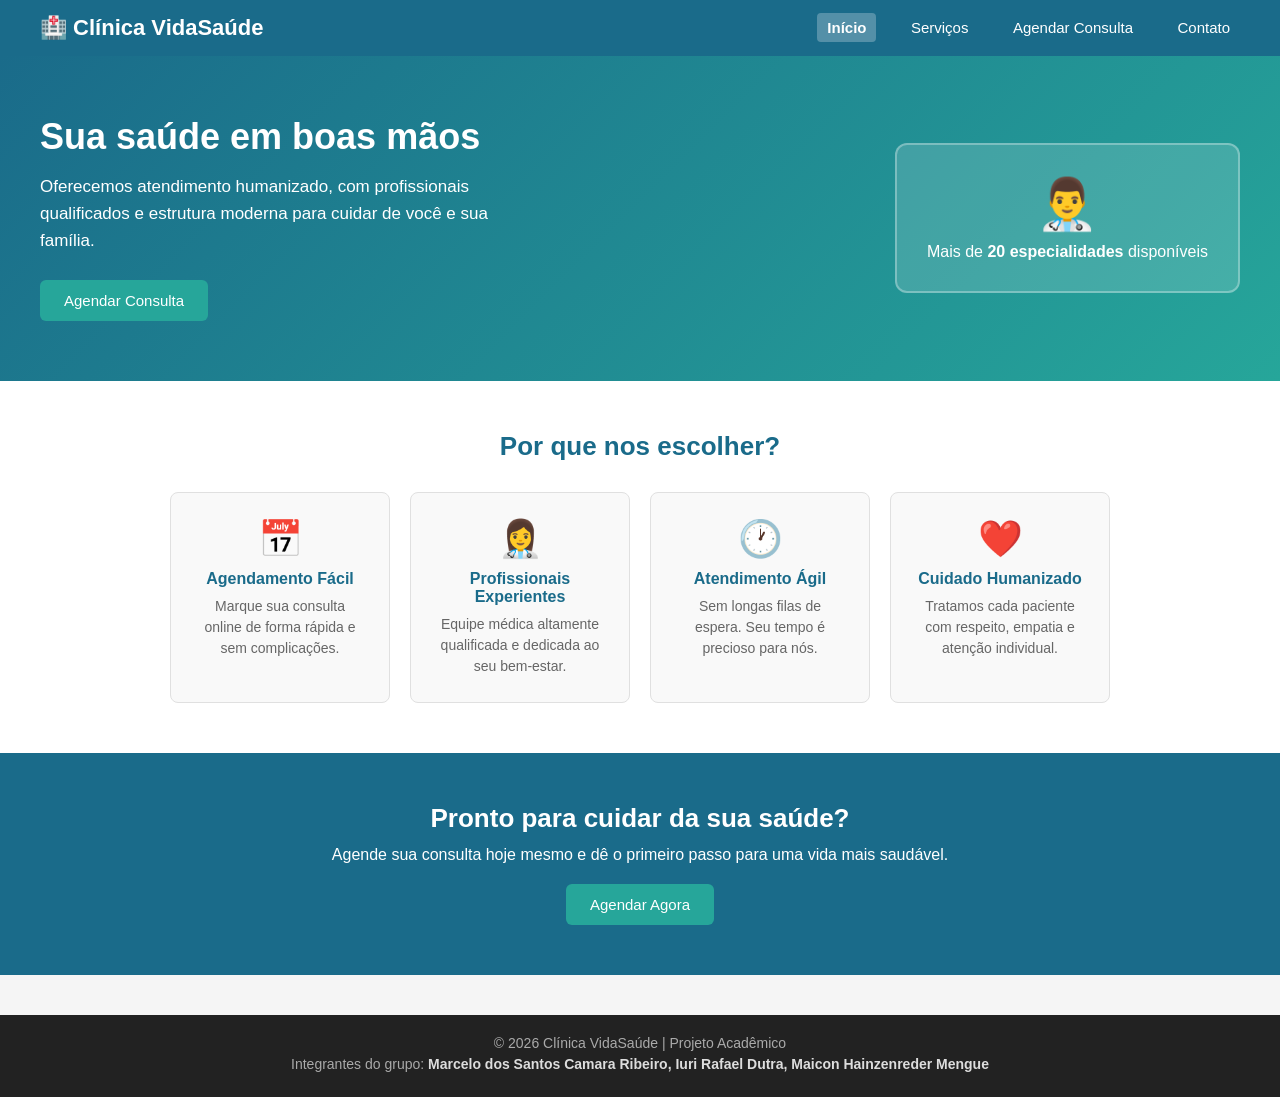
<file: index.html>
<!DOCTYPE html>
<html lang="pt-BR">
<head>
  <meta charset="UTF-8" />
  <meta name="viewport" content="width=device-width, initial-scale=1.0"/>
  <title>Clínica VidaSaúde - Início</title>
  <link rel="stylesheet" href="style.css" />
</head>
<body>

  <header>
    <div class="logo">🏥 Clínica VidaSaúde</div>
    <nav>
      <a href="index.html" class="ativo">Início</a>
      <a href="servicos.html">Serviços</a>
      <a href="agendamento.html">Agendar Consulta</a>
      <a href="contato.html">Contato</a>
    </nav>
  </header>

  <section class="hero">
    <div class="hero-texto">
      <h1>Sua saúde em boas mãos</h1>
      <p>Oferecemos atendimento humanizado, com profissionais qualificados e estrutura moderna para cuidar de você e sua família.</p>
      <a href="agendamento.html" class="btn-principal">Agendar Consulta</a>
    </div>
    <div class="hero-imagem">
      <div class="card-destaque">
        <span>👨‍⚕️</span>
        <p>Mais de <strong>20 especialidades</strong> disponíveis</p>
      </div>
    </div>
  </section>

  <section class="diferenciais">
    <h2>Por que nos escolher?</h2>
    <div class="cards">
      <div class="card">
        <span>📅</span>
        <h3>Agendamento Fácil</h3>
        <p>Marque sua consulta online de forma rápida e sem complicações.</p>
      </div>
      <div class="card">
        <span>👩‍⚕️</span>
        <h3>Profissionais Experientes</h3>
        <p>Equipe médica altamente qualificada e dedicada ao seu bem-estar.</p>
      </div>
      <div class="card">
        <span>🕐</span>
        <h3>Atendimento Ágil</h3>
        <p>Sem longas filas de espera. Seu tempo é precioso para nós.</p>
      </div>
      <div class="card">
        <span>❤️</span>
        <h3>Cuidado Humanizado</h3>
        <p>Tratamos cada paciente com respeito, empatia e atenção individual.</p>
      </div>
    </div>
  </section>

  <section class="cta">
    <h2>Pronto para cuidar da sua saúde?</h2>
    <p>Agende sua consulta hoje mesmo e dê o primeiro passo para uma vida mais saudável.</p>
    <a href="agendamento.html" class="btn-principal">Agendar Agora</a>
  </section>

  <footer>
    <p>© 2026 Clínica VidaSaúde | Projeto Acadêmico</p>
    <p>Integrantes do grupo: <strong>Marcelo dos Santos Camara Ribeiro, Iuri Rafael Dutra, Maicon Hainzenreder Mengue</strong></p>
  </footer>

  <script src="script.js"></script>
</body>
</html>
</file>
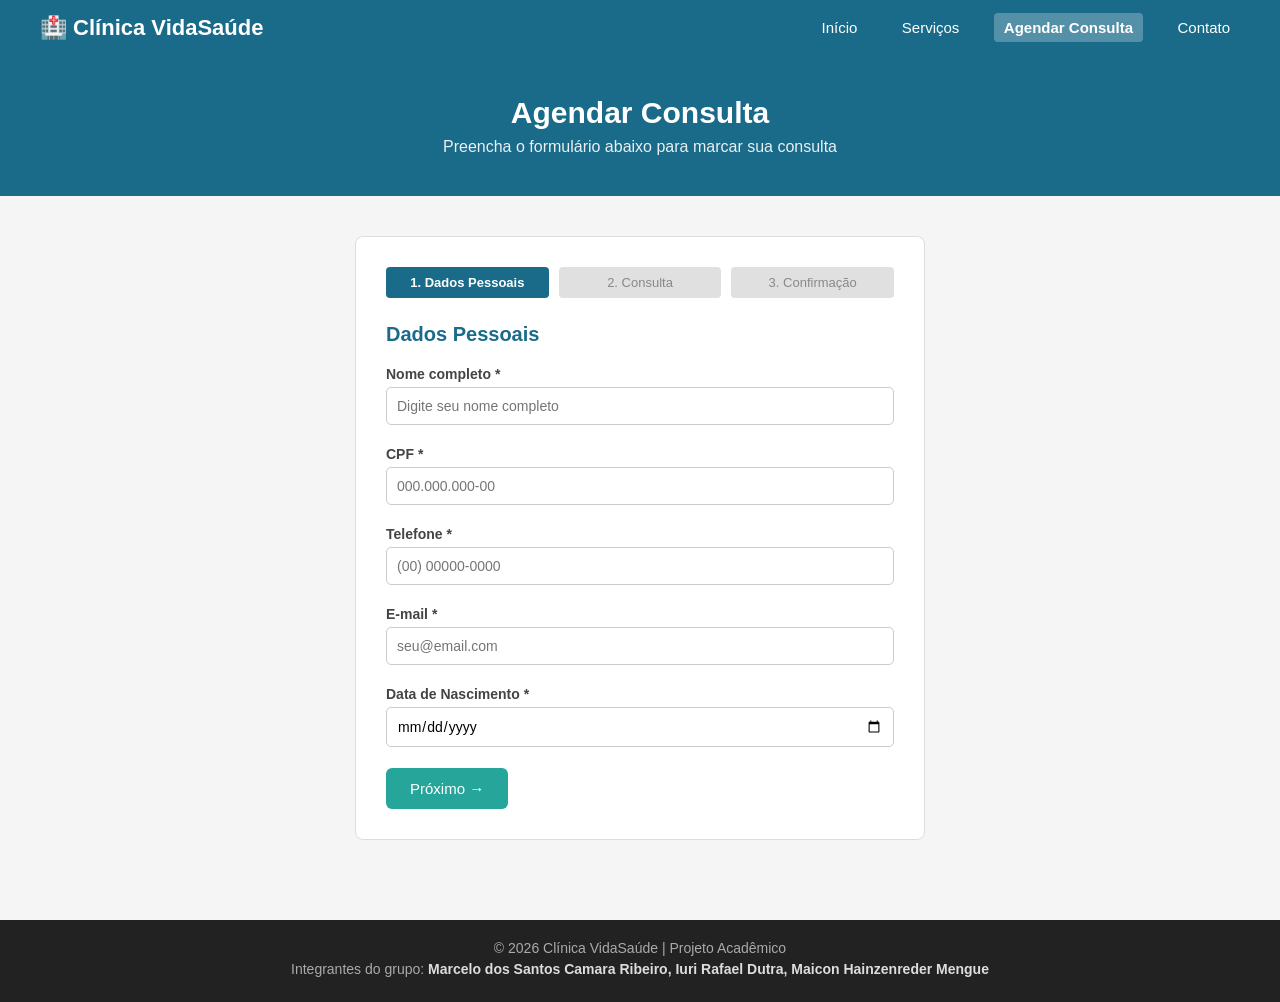
<file: agendamento.html>
<!DOCTYPE html>
<html lang="pt-BR">
<head>
  <meta charset="UTF-8" />
  <meta name="viewport" content="width=device-width, initial-scale=1.0"/>
  <title>Clínica VidaSaúde - Agendar Consulta</title>
  <link rel="stylesheet" href="style.css" />
</head>
<body>

  <header>
    <div class="logo">🏥 Clínica VidaSaúde</div>
    <nav>
      <a href="index.html">Início</a>
      <a href="servicos.html">Serviços</a>
      <a href="agendamento.html" class="ativo">Agendar Consulta</a>
      <a href="contato.html">Contato</a>
    </nav>
  </header>

  <div class="pagina-topo">
    <h1>Agendar Consulta</h1>
    <p>Preencha o formulário abaixo para marcar sua consulta</p>
  </div>

  <section class="agendamento-container">
    <div class="formulario-box">

      <!-- Indicador de passos -->
      <div class="passos">
        <div class="passo ativo" id="passo-1-ind">1. Dados Pessoais</div>
        <div class="passo" id="passo-2-ind">2. Consulta</div>
        <div class="passo" id="passo-3-ind">3. Confirmação</div>
      </div>

      <!-- Passo 1: Dados Pessoais -->
      <div id="passo-1">
        <h2>Dados Pessoais</h2>
        <div class="campo">
          <label>Nome completo *</label>
          <input type="text" id="nome" placeholder="Digite seu nome completo" />
          <span class="erro" id="erro-nome"></span>
        </div>
        <div class="campo">
          <label>CPF *</label>
          <input type="text" id="cpf" placeholder="000.000.000-00" maxlength="14" oninput="mascaraCPF(this)" />
          <span class="erro" id="erro-cpf"></span>
        </div>
        <div class="campo">
          <label>Telefone *</label>
          <input type="text" id="telefone" placeholder="(00) 00000-0000" maxlength="15" oninput="mascaraTelefone(this)" />
          <span class="erro" id="erro-telefone"></span>
        </div>
        <div class="campo">
          <label>E-mail *</label>
          <input type="email" id="email" placeholder="seu@email.com" />
          <span class="erro" id="erro-email"></span>
        </div>
        <div class="campo">
          <label>Data de Nascimento *</label>
          <input type="date" id="nascimento" />
          <span class="erro" id="erro-nascimento"></span>
        </div>
        <button class="btn-principal" onclick="irParaPasso2()">Próximo →</button>
      </div>

      <!-- Passo 2: Escolha da consulta -->
      <div id="passo-2" style="display:none;">
        <h2>Dados da Consulta</h2>
        <div class="campo">
          <label>Especialidade *</label>
          <select id="especialidade">
            <option value="">Selecione...</option>
            <option value="Cardiologia">Cardiologia</option>
            <option value="Dermatologia">Dermatologia</option>
            <option value="Ortopedia">Ortopedia</option>
            <option value="Pediatria">Pediatria</option>
            <option value="Ginecologia">Ginecologia</option>
            <option value="Neurologia">Neurologia</option>
            <option value="Oftalmologia">Oftalmologia</option>
            <option value="Psiquiatria">Psiquiatria</option>
          </select>
          <span class="erro" id="erro-especialidade"></span>
        </div>
        <div class="campo">
          <label>Data desejada *</label>
          <input type="date" id="data-consulta" />
          <span class="erro" id="erro-data"></span>
        </div>
        <div class="campo">
          <label>Horário *</label>
          <select id="horario">
            <option value="">Selecione...</option>
            <option value="08:00">08:00</option>
            <option value="09:00">09:00</option>
            <option value="10:00">10:00</option>
            <option value="11:00">11:00</option>
            <option value="14:00">14:00</option>
            <option value="15:00">15:00</option>
            <option value="16:00">16:00</option>
            <option value="17:00">17:00</option>
          </select>
          <span class="erro" id="erro-horario"></span>
        </div>
        <div class="campo">
          <label>Observações (opcional)</label>
          <textarea id="observacoes" placeholder="Informe sintomas ou outras observações..." rows="3"></textarea>
        </div>
        <div class="botoes-linha">
          <button class="btn-secundario" onclick="irParaPasso1()">← Voltar</button>
          <button class="btn-principal" onclick="irParaPasso3()">Próximo →</button>
        </div>
      </div>

      <!-- Passo 3: Confirmação -->
      <div id="passo-3" style="display:none;">
        <h2>Confirme seu agendamento</h2>
        <div class="resumo" id="resumo-agendamento"></div>
        <div class="botoes-linha">
          <button class="btn-secundario" onclick="irParaPasso2()">← Voltar</button>
          <button class="btn-principal" onclick="confirmarAgendamento()">✔ Confirmar</button>
        </div>
      </div>

    </div>
  </section>

  <!-- Modal de sucesso -->
  <div id="modal-sucesso" class="modal" style="display:none;">
    <div class="modal-box">
      <span class="modal-icone">✅</span>
      <h2>Consulta agendada!</h2>
      <p id="modal-texto"></p>
      <button class="btn-principal" onclick="fecharModal()">Voltar ao Início</button>
    </div>
  </div>
  <div id="modal-overlay" class="modal-overlay" style="display:none;"></div>

  <footer>
    <p>© 2026 Clínica VidaSaúde | Projeto Acadêmico</p>
    <p>Integrantes do grupo: <strong>Marcelo dos Santos Camara Ribeiro, Iuri Rafael Dutra, Maicon Hainzenreder Mengue</strong></p>
  </footer>

  <script src="script.js"></script>
  <script>
    // Máscaras
    function mascaraCPF(input) {
      let v = input.value.replace(/\D/g, '');
      v = v.replace(/(\d{3})(\d)/, '$1.$2');
      v = v.replace(/(\d{3})(\d)/, '$1.$2');
      v = v.replace(/(\d{3})(\d{1,2})$/, '$1-$2');
      input.value = v;
    }

    function mascaraTelefone(input) {
      let v = input.value.replace(/\D/g, '');
      v = v.replace(/^(\d{2})(\d)/g, '($1) $2');
      v = v.replace(/(\d{5})(\d{1,4})$/, '$1-$2');
      input.value = v;
    }

    // Validação passo 1
    function irParaPasso2() {
      let valido = true;

      const campos = [
        { id: 'nome', erroId: 'erro-nome', msg: 'Informe seu nome completo.' },
        { id: 'cpf', erroId: 'erro-cpf', msg: 'Informe um CPF válido.' },
        { id: 'telefone', erroId: 'erro-telefone', msg: 'Informe seu telefone.' },
        { id: 'email', erroId: 'erro-email', msg: 'Informe um e-mail válido.' },
        { id: 'nascimento', erroId: 'erro-nascimento', msg: 'Informe sua data de nascimento.' },
      ];

      campos.forEach(function(c) {
        const el = document.getElementById(c.id);
        const erro = document.getElementById(c.erroId);
        if (!el.value.trim()) {
          erro.textContent = c.msg;
          valido = false;
        } else {
          erro.textContent = '';
        }
      });

      if (valido) {
        document.getElementById('passo-1').style.display = 'none';
        document.getElementById('passo-2').style.display = 'block';
        document.getElementById('passo-1-ind').classList.remove('ativo');
        document.getElementById('passo-2-ind').classList.add('ativo');
      }
    }

    function irParaPasso1() {
      document.getElementById('passo-2').style.display = 'none';
      document.getElementById('passo-1').style.display = 'block';
      document.getElementById('passo-2-ind').classList.remove('ativo');
      document.getElementById('passo-1-ind').classList.add('ativo');
    }

    // Validação passo 2
    function irParaPasso3() {
      let valido = true;

      const campos = [
        { id: 'especialidade', erroId: 'erro-especialidade', msg: 'Selecione uma especialidade.' },
        { id: 'data-consulta', erroId: 'erro-data', msg: 'Selecione uma data.' },
        { id: 'horario', erroId: 'erro-horario', msg: 'Selecione um horário.' },
      ];

      campos.forEach(function(c) {
        const el = document.getElementById(c.id);
        const erro = document.getElementById(c.erroId);
        if (!el.value) {
          erro.textContent = c.msg;
          valido = false;
        } else {
          erro.textContent = '';
        }
      });

      if (valido) {
        const nome = document.getElementById('nome').value;
        const especialidade = document.getElementById('especialidade').value;
        const data = document.getElementById('data-consulta').value;
        const horario = document.getElementById('horario').value;
        const obs = document.getElementById('observacoes').value;

        const [ano, mes, dia] = data.split('-');
        const dataFormatada = dia + '/' + mes + '/' + ano;

        document.getElementById('resumo-agendamento').innerHTML =
          '<p><strong>Paciente:</strong> ' + nome + '</p>' +
          '<p><strong>Especialidade:</strong> ' + especialidade + '</p>' +
          '<p><strong>Data:</strong> ' + dataFormatada + '</p>' +
          '<p><strong>Horário:</strong> ' + horario + '</p>' +
          (obs ? '<p><strong>Observações:</strong> ' + obs + '</p>' : '');

        document.getElementById('passo-2').style.display = 'none';
        document.getElementById('passo-3').style.display = 'block';
        document.getElementById('passo-2-ind').classList.remove('ativo');
        document.getElementById('passo-3-ind').classList.add('ativo');
      }
    }

    function irParaPasso2() {
      document.getElementById('passo-3').style.display = 'none';
      document.getElementById('passo-2').style.display = 'block';
      document.getElementById('passo-3-ind').classList.remove('ativo');
      document.getElementById('passo-2-ind').classList.add('ativo');
    }

    function confirmarAgendamento() {
      const nome = document.getElementById('nome').value;
      const especialidade = document.getElementById('especialidade').value;
      const data = document.getElementById('data-consulta').value;
      const horario = document.getElementById('horario').value;
      const [ano, mes, dia] = data.split('-');
      const dataFormatada = dia + '/' + mes + '/' + ano;

      document.getElementById('modal-texto').textContent =
        nome + ', sua consulta de ' + especialidade + ' foi agendada para ' + dataFormatada + ' às ' + horario + '. Você receberá uma confirmação em breve.';

      document.getElementById('modal-sucesso').style.display = 'flex';
      document.getElementById('modal-overlay').style.display = 'block';
    }

    function fecharModal() {
      window.location.href = 'index.html';
    }
  </script>
</body>
</html>
</file>
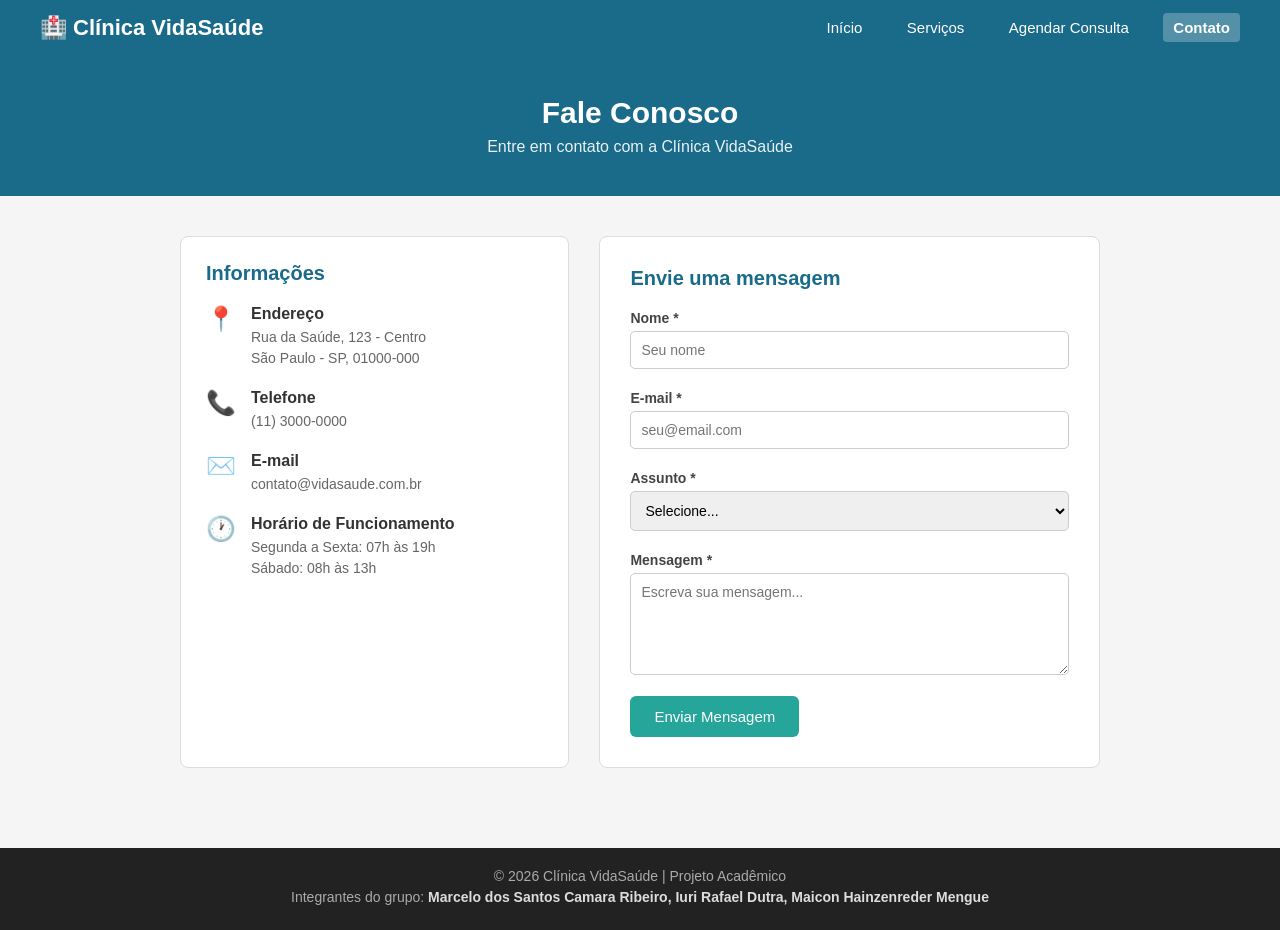
<file: contato.html>
<!DOCTYPE html>
<html lang="pt-BR">
<head>
  <meta charset="UTF-8" />
  <meta name="viewport" content="width=device-width, initial-scale=1.0"/>
  <title>Clínica VidaSaúde - Contato</title>
  <link rel="stylesheet" href="style.css" />
</head>
<body>

  <header>
    <div class="logo">🏥 Clínica VidaSaúde</div>
    <nav>
      <a href="index.html">Início</a>
      <a href="servicos.html">Serviços</a>
      <a href="agendamento.html">Agendar Consulta</a>
      <a href="contato.html" class="ativo">Contato</a>
    </nav>
  </header>

  <div class="pagina-topo">
    <h1>Fale Conosco</h1>
    <p>Entre em contato com a Clínica VidaSaúde</p>
  </div>

  <section class="contato-container">
    <div class="contato-info">
      <h2>Informações</h2>
      <div class="info-item">
        <span>📍</span>
        <div>
          <strong>Endereço</strong>
          <p>Rua da Saúde, 123 - Centro<br/>São Paulo - SP, 01000-000</p>
        </div>
      </div>
      <div class="info-item">
        <span>📞</span>
        <div>
          <strong>Telefone</strong>
          <p>(11) 3000-0000</p>
        </div>
      </div>
      <div class="info-item">
        <span>✉️</span>
        <div>
          <strong>E-mail</strong>
          <p>contato@vidasaude.com.br</p>
        </div>
      </div>
      <div class="info-item">
        <span>🕐</span>
        <div>
          <strong>Horário de Funcionamento</strong>
          <p>Segunda a Sexta: 07h às 19h<br/>Sábado: 08h às 13h</p>
        </div>
      </div>
    </div>

    <div class="formulario-box">
      <h2>Envie uma mensagem</h2>
      <div class="campo">
        <label>Nome *</label>
        <input type="text" id="cont-nome" placeholder="Seu nome" />
        <span class="erro" id="err-cont-nome"></span>
      </div>
      <div class="campo">
        <label>E-mail *</label>
        <input type="email" id="cont-email" placeholder="seu@email.com" />
        <span class="erro" id="err-cont-email"></span>
      </div>
      <div class="campo">
        <label>Assunto *</label>
        <select id="cont-assunto">
          <option value="">Selecione...</option>
          <option value="Dúvida sobre agendamento">Dúvida sobre agendamento</option>
          <option value="Informações sobre serviços">Informações sobre serviços</option>
          <option value="Cancelamento de consulta">Cancelamento de consulta</option>
          <option value="Reclamação">Reclamação</option>
          <option value="Outros">Outros</option>
        </select>
        <span class="erro" id="err-cont-assunto"></span>
      </div>
      <div class="campo">
        <label>Mensagem *</label>
        <textarea id="cont-mensagem" rows="5" placeholder="Escreva sua mensagem..."></textarea>
        <span class="erro" id="err-cont-mensagem"></span>
      </div>
      <button class="btn-principal" onclick="enviarContato()">Enviar Mensagem</button>

      <div id="msg-sucesso" style="display:none; margin-top:15px; padding:12px; background:#e8f5e9; border-left:4px solid #4CAF50; border-radius:4px; color:#2e7d32;">
        ✅ Mensagem enviada com sucesso! Entraremos em contato em breve.
      </div>
    </div>
  </section>

  <footer>
    <p>© 2026 Clínica VidaSaúde | Projeto Acadêmico</p>
    <p>Integrantes do grupo: <strong>Marcelo dos Santos Camara Ribeiro, Iuri Rafael Dutra, Maicon Hainzenreder Mengue</strong></p>
  </footer>

  <script src="script.js"></script>
  <script>
    function enviarContato() {
      let valido = true;

      const campos = [
        { id: 'cont-nome', erroId: 'err-cont-nome', msg: 'Informe seu nome.' },
        { id: 'cont-email', erroId: 'err-cont-email', msg: 'Informe seu e-mail.' },
        { id: 'cont-assunto', erroId: 'err-cont-assunto', msg: 'Selecione um assunto.' },
        { id: 'cont-mensagem', erroId: 'err-cont-mensagem', msg: 'Escreva sua mensagem.' },
      ];

      campos.forEach(function(c) {
        const el = document.getElementById(c.id);
        const erro = document.getElementById(c.erroId);
        if (!el.value.trim()) {
          erro.textContent = c.msg;
          valido = false;
        } else {
          erro.textContent = '';
        }
      });

      if (valido) {
        document.getElementById('cont-nome').value = '';
        document.getElementById('cont-email').value = '';
        document.getElementById('cont-assunto').value = '';
        document.getElementById('cont-mensagem').value = '';
        document.getElementById('msg-sucesso').style.display = 'block';

        setTimeout(function() {
          document.getElementById('msg-sucesso').style.display = 'none';
        }, 5000);
      }
    }
  </script>
</body>
</html>
</file>
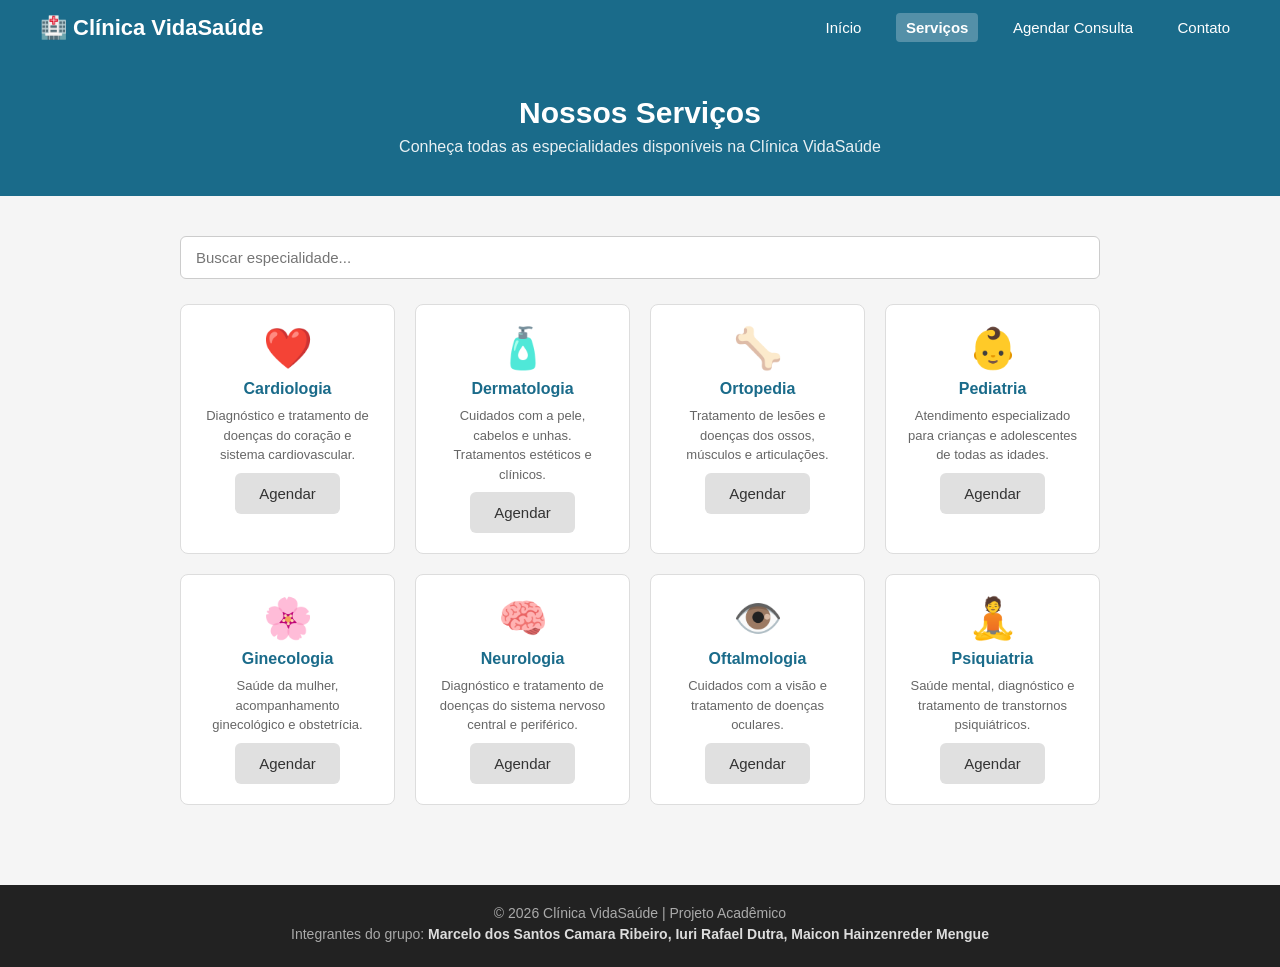
<file: servicos.html>
<!DOCTYPE html>
<html lang="pt-BR">
<head>
  <meta charset="UTF-8" />
  <meta name="viewport" content="width=device-width, initial-scale=1.0"/>
  <title>Clínica VidaSaúde - Serviços</title>
  <link rel="stylesheet" href="style.css" />
</head>
<body>

  <header>
    <div class="logo">🏥 Clínica VidaSaúde</div>
    <nav>
      <a href="index.html">Início</a>
      <a href="servicos.html" class="ativo">Serviços</a>
      <a href="agendamento.html">Agendar Consulta</a>
      <a href="contato.html">Contato</a>
    </nav>
  </header>

  <div class="pagina-topo">
    <h1>Nossos Serviços</h1>
    <p>Conheça todas as especialidades disponíveis na Clínica VidaSaúde</p>
  </div>

  <section class="servicos-filtro">
    <div class="barra-busca">
      <input type="text" id="busca" placeholder="Buscar especialidade..." oninput="filtrarServicos()" />
    </div>

    <div class="lista-servicos" id="lista-servicos">
      <div class="servico-card" data-nome="cardiologia">
        <span>❤️</span>
        <h3>Cardiologia</h3>
        <p>Diagnóstico e tratamento de doenças do coração e sistema cardiovascular.</p>
        <a href="agendamento.html" class="btn-secundario">Agendar</a>
      </div>
      <div class="servico-card" data-nome="dermatologia">
        <span>🧴</span>
        <h3>Dermatologia</h3>
        <p>Cuidados com a pele, cabelos e unhas. Tratamentos estéticos e clínicos.</p>
        <a href="agendamento.html" class="btn-secundario">Agendar</a>
      </div>
      <div class="servico-card" data-nome="ortopedia">
        <span>🦴</span>
        <h3>Ortopedia</h3>
        <p>Tratamento de lesões e doenças dos ossos, músculos e articulações.</p>
        <a href="agendamento.html" class="btn-secundario">Agendar</a>
      </div>
      <div class="servico-card" data-nome="pediatria">
        <span>👶</span>
        <h3>Pediatria</h3>
        <p>Atendimento especializado para crianças e adolescentes de todas as idades.</p>
        <a href="agendamento.html" class="btn-secundario">Agendar</a>
      </div>
      <div class="servico-card" data-nome="ginecologia">
        <span>🌸</span>
        <h3>Ginecologia</h3>
        <p>Saúde da mulher, acompanhamento ginecológico e obstetrícia.</p>
        <a href="agendamento.html" class="btn-secundario">Agendar</a>
      </div>
      <div class="servico-card" data-nome="neurologia">
        <span>🧠</span>
        <h3>Neurologia</h3>
        <p>Diagnóstico e tratamento de doenças do sistema nervoso central e periférico.</p>
        <a href="agendamento.html" class="btn-secundario">Agendar</a>
      </div>
      <div class="servico-card" data-nome="oftalmologia">
        <span>👁️</span>
        <h3>Oftalmologia</h3>
        <p>Cuidados com a visão e tratamento de doenças oculares.</p>
        <a href="agendamento.html" class="btn-secundario">Agendar</a>
      </div>
      <div class="servico-card" data-nome="psiquiatria">
        <span>🧘</span>
        <h3>Psiquiatria</h3>
        <p>Saúde mental, diagnóstico e tratamento de transtornos psiquiátricos.</p>
        <a href="agendamento.html" class="btn-secundario">Agendar</a>
      </div>
    </div>
    <p id="sem-resultado" style="display:none; text-align:center; color:#888; margin-top:20px;">Nenhuma especialidade encontrada.</p>
  </section>

  <footer>
    <p>© 2026 Clínica VidaSaúde | Projeto Acadêmico</p>
    <p>Integrantes do grupo: <strong>Marcelo dos Santos Camara Ribeiro, Iuri Rafael Dutra, Maicon Hainzenreder Mengue</strong></p>
  </footer>

  <script src="script.js"></script>
  <script>
    function filtrarServicos() {
      const busca = document.getElementById('busca').value.toLowerCase();
      const cards = document.querySelectorAll('.servico-card');
      let encontrou = false;

      cards.forEach(function(card) {
        const nome = card.getAttribute('data-nome');
        if (nome.includes(busca)) {
          card.style.display = 'flex';
          encontrou = true;
        } else {
          card.style.display = 'none';
        }
      });

      document.getElementById('sem-resultado').style.display = encontrou ? 'none' : 'block';
    }
  </script>
</body>
</html>
</file>
<file: style.css>
* {
  margin: 0;
  padding: 0;
  box-sizing: border-box;
}

body {
    font-family: Arial, sans-serif;
    color: #333;
    background: #f5f5f5;
}


/* header */
header {
  background-color: #1a6b8a;
  color: white;
  padding: 15px 40px;
  display: flex;
  justify-content: space-between;
  align-items: center;
  position: sticky;
  top: 0;
  z-index: 100;
}

.logo {
    font-size: 22px;
    font-weight: bold;
}

nav a {
  color: white;
  text-decoration: none;
  margin-left: 20px;
  font-size: 15px;
  padding: 6px 10px;
  border-radius: 4px;
  transition: background 0.2s;
}

nav a:hover {
    background-color: rgba(255,255,255,0.2);
}

nav a.ativo {
  background-color: rgba(255,255,255,0.25);
  font-weight: bold;
}


/* secao hero */
.hero {
    background: linear-gradient(135deg, #1a6b8a, #26a69a);
    color: white;
    padding: 60px 40px;
    display: flex;
    justify-content: space-between;
    align-items: center;
    gap: 30px;
}

.hero-texto h1 {
  font-size: 36px;
  margin-bottom: 15px;
}

.hero-texto p {
    font-size: 17px;
    margin-bottom: 25px;
    max-width: 500px;
    line-height: 1.6;
}

.card-destaque {
  background: rgba(255,255,255,0.15);
  border: 2px solid rgba(255,255,255,0.3);
  border-radius: 12px;
  padding: 30px;
  text-align: center;
  min-width: 200px;
}

.card-destaque span { font-size: 50px; }

.card-destaque p {
    margin-top: 10px;
    font-size: 16px;
}


/* botoes */
.btn-principal {
  background-color: #26a69a;
  color: white;
  border: none;
  padding: 12px 24px;
  border-radius: 6px;
  font-size: 15px;
  cursor: pointer;
  text-decoration: none;
  display: inline-block;
  transition: background 0.2s;
}

.btn-principal:hover {
    background-color: #1e8e84;
}

.btn-secundario {
    background-color: #e0e0e0;
    color: #333;
    border: none;
    padding: 12px 24px;
    border-radius: 6px;
    font-size: 15px;
    cursor: pointer;
    text-decoration: none;
    display: inline-block;
    transition: background 0.2s;
}

.btn-secundario:hover { background-color: #bdbdbd; }


/* diferenciais */
.diferenciais {
  padding: 50px 40px;
  text-align: center;
  background: white;
}

.diferenciais h2 {
    font-size: 26px;
    margin-bottom: 30px;
    color: #1a6b8a;
}

.cards {
  display: flex;
  gap: 20px;
  justify-content: center;
  flex-wrap: wrap;
}

.card {
    background: #f9f9f9;
    border: 1px solid #e0e0e0;
    border-radius: 8px;
    padding: 25px;
    width: 220px;
    text-align: center;
}

.card span { font-size: 36px; }

.card h3 {
  margin: 10px 0 8px;
  font-size: 16px;
  color: #1a6b8a;
}

.card p {
    font-size: 14px;
    color: #666;
    line-height: 1.5;
}


/* cta */
.cta {
  background: #1a6b8a;
  color: white;
  text-align: center;
  padding: 50px 40px;
}

.cta h2 {
    font-size: 26px;
    margin-bottom: 12px;
}

.cta p {
  margin-bottom: 20px;
  font-size: 16px;
}


/* topo das paginas internas */
.pagina-topo {
    background: #1a6b8a;
    color: white;
    text-align: center;
    padding: 40px;
}

.pagina-topo h1 {
  font-size: 30px;
  margin-bottom: 8px;
}

.pagina-topo p { font-size: 16px; opacity: 0.9; }


/* pagina de servicos */
.servicos-filtro {
  padding: 40px;
  max-width: 1000px;
  margin: 0 auto;
}

.barra-busca { margin-bottom: 25px; }

.barra-busca input {
    width: 100%;
    padding: 12px 15px;
    font-size: 15px;
    border: 1px solid #ccc;
    border-radius: 6px;
}

.lista-servicos {
  display: flex;
  flex-wrap: wrap;
  gap: 20px;
}

.servico-card {
    background: white;
    border: 1px solid #ddd;
    border-radius: 8px;
    padding: 20px;
    width: calc(25% - 15px);
    display: flex;
    flex-direction: column;
    align-items: center;
    text-align: center;
    gap: 8px;
}

.servico-card span { font-size: 40px; }

.servico-card h3 {
  color: #1a6b8a;
  font-size: 16px;
}

.servico-card p {
    font-size: 13px;
    color: #666;
    line-height: 1.5;
}


/* pagina de agendamento */
.agendamento-container {
  padding: 40px;
  max-width: 650px;
  margin: 0 auto;
}

.formulario-box {
    background: white;
    border: 1px solid #ddd;
    border-radius: 8px;
    padding: 30px;
}

.formulario-box h2 {
  font-size: 20px;
  margin-bottom: 20px;
  color: #1a6b8a;
}

.passos {
    display: flex;
    gap: 10px;
    margin-bottom: 25px;
}

.passo {
  flex: 1;
  text-align: center;
  padding: 8px;
  background: #e0e0e0;
  border-radius: 4px;
  font-size: 13px;
  color: #888;
}

.passo.ativo {
    background: #1a6b8a;
    color: white;
    font-weight: bold;
}

.campo {
  margin-bottom: 18px;
  display: flex;
  flex-direction: column;
}

.campo label {
    font-size: 14px;
    margin-bottom: 5px;
    font-weight: bold;
    color: #444;
}

.campo input,
.campo select,
.campo textarea {
  padding: 10px;
  border: 1px solid #ccc;
  border-radius: 5px;
  font-size: 14px;
  font-family: Arial, sans-serif;
}

.campo input:focus,
.campo select:focus,
.campo textarea:focus {
    outline: none;
    border-color: #1a6b8a;
}

.erro {
  color: #c62828;
  font-size: 12px;
  margin-top: 3px;
}

.botoes-linha {
    display: flex;
    gap: 10px;
    justify-content: space-between;
    margin-top: 10px;
}

.resumo {
  background: #f5f5f5;
  border-radius: 6px;
  padding: 15px;
  margin-bottom: 20px;
}

.resumo p {
    margin-bottom: 8px;
    font-size: 15px;
}


/* modal de confirmacao */
.modal {
  position: fixed;
  top: 0;
  left: 0;
  width: 100%;
  height: 100%;
  display: flex;
  justify-content: center;
  align-items: center;
  z-index: 1000;
}

.modal-overlay {
    position: fixed;
    top: 0;
    left: 0;
    width: 100%;
    height: 100%;
    background: rgba(0,0,0,0.5);
    z-index: 999;
}

.modal-box {
  background: white;
  border-radius: 10px;
  padding: 40px;
  text-align: center;
  max-width: 400px;
  width: 90%;
  z-index: 1001;
  position: relative;
}

.modal-icone {
    font-size: 50px;
    display: block;
    margin-bottom: 15px;
}

.modal-box h2 {
  font-size: 22px;
  margin-bottom: 12px;
  color: #1a6b8a;
}

.modal-box p {
    font-size: 15px;
    margin-bottom: 20px;
    color: #555;
    line-height: 1.5;
}


/* pagina de contato */
.contato-container {
  display: flex;
  gap: 30px;
  padding: 40px;
  max-width: 1000px;
  margin: 0 auto;
}

.contato-info {
    flex: 1;
    background: white;
    border: 1px solid #ddd;
    border-radius: 8px;
    padding: 25px;
}

.contato-info h2 {
  font-size: 20px;
  color: #1a6b8a;
  margin-bottom: 20px;
}

.info-item {
    display: flex;
    gap: 15px;
    margin-bottom: 20px;
    align-items: flex-start;
}

.info-item span { font-size: 24px; }

.info-item strong {
  display: block;
  margin-bottom: 4px;
  color: #333;
}

.info-item p {
    font-size: 14px;
    color: #666;
    line-height: 1.5;
}

.contato-container .formulario-box { flex: 1.3; }


/* rodape */
footer {
  background: #222;
  color: #aaa;
  text-align: center;
  padding: 20px;
  margin-top: 40px;
  font-size: 14px;
}

footer p { margin-bottom: 5px; }

footer strong { color: #ddd; }


/* responsivo para celular */
@media (max-width: 768px) {

  header {
    flex-direction: column;
    gap: 12px;
    padding: 15px 20px;
  }

  nav a {
    margin-left: 8px;
    font-size: 13px;
  }

  .hero {
    flex-direction: column;
    padding: 40px 20px;
    text-align: center;
  }

  .hero-texto h1 { font-size: 26px; }

  .servico-card {
    width: calc(50% - 10px);
  }

  .contato-container {
    flex-direction: column;
    padding: 20px;
  }

  .agendamento-container { padding: 20px; }

  .passos { flex-direction: column; }

}
</file>
